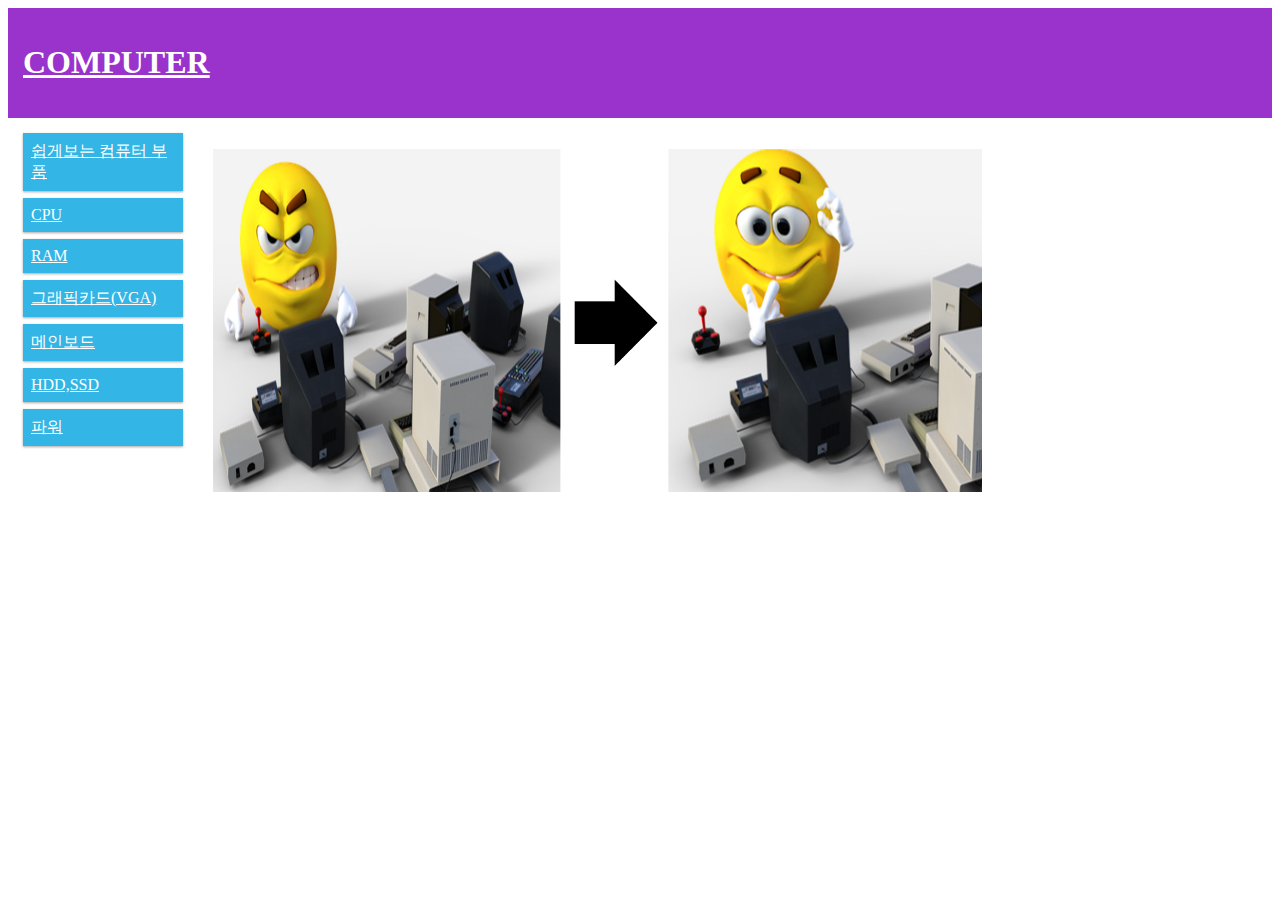
<file: index.html>
<!doctype html>
<html>
<head>
  <title>COMRMOT 컴알못</title>
  <meta charset="utf-8">
  <link rel="stylesheet" href="style2.css">
  <link rel="canonical" href="http://comrmot.ga/index.html">
  <meta name="description" content="컴퓨터 부품읽는법과 컴퓨터 견적에 도움을주는 컴알못 사이트">
  <meta property="og:type" content="website">
<meta property="og:title" content="COMRMOT 컴알못">
<meta property="og:description" content="컴퓨터 부품읽는법과 컴퓨터 견적에 도움을 주는 컴알못 사이트">
<meta property="og:image" content="">
<meta property="og:url" content="http://comrmot.ga/index.html">
</head>
<meta name="viewport" content="width=device-width, initial-scale=1.0">
<meta name="naver-site-verification" content="69302a51ba9815045cbf99171838968ee4dc063f" />

<body>
  <div class="header">
    <h1><a href="index.html" style="color : white">COMPUTER</a></h1>
  </div>
  <div class="grid">
<div class="col-1 menu">
  <ol>
    <li><a href="6.html"style="color : white">쉽게보는 컴퓨터 부품</a></li>
    <li><a href="1.html" style="color : white">CPU</a></li>
    <li><a href="2.html" style="color : white">RAM</a></li>
    <li><a href="3.html" style="color : white">그래픽카드(VGA)</a></li>
    <li><a href="4.html" style="color : white">메인보드</a></li>
    <li><a href="5.html" style="color : white">HDD,SSD</a></li>
    <li><a href="7.html" style="color : white">파워</a></li>
  </ol>
  <!-- Go to www.addthis.com/dashboard to customize your tools -->
<script type="text/javascript" src="//s7.addthis.com/js/300/addthis_widget.js#pubid=ra-5fb8adbba9711f26"></script>
<!-- Go to www.addthis.com/dashboard to customize your tools -->
<div class="addthis_inline_share_toolbox"></div>
<ins class="kakao_ad_area" style="display:none;"
data-ad-unit    = "DAN-PZUOIkAaVM2EsdCR"
data-ad-width   = "320"
data-ad-height  = "100"></ins>
<script type="text/javascript" src="//t1.daumcdn.net/kas/static/ba.min.js" async></script>

</div>
<div class="col-2">
  <p><img src="index1.png" width=90%></p>
</div>
</div>

</body>
</html>
</file>
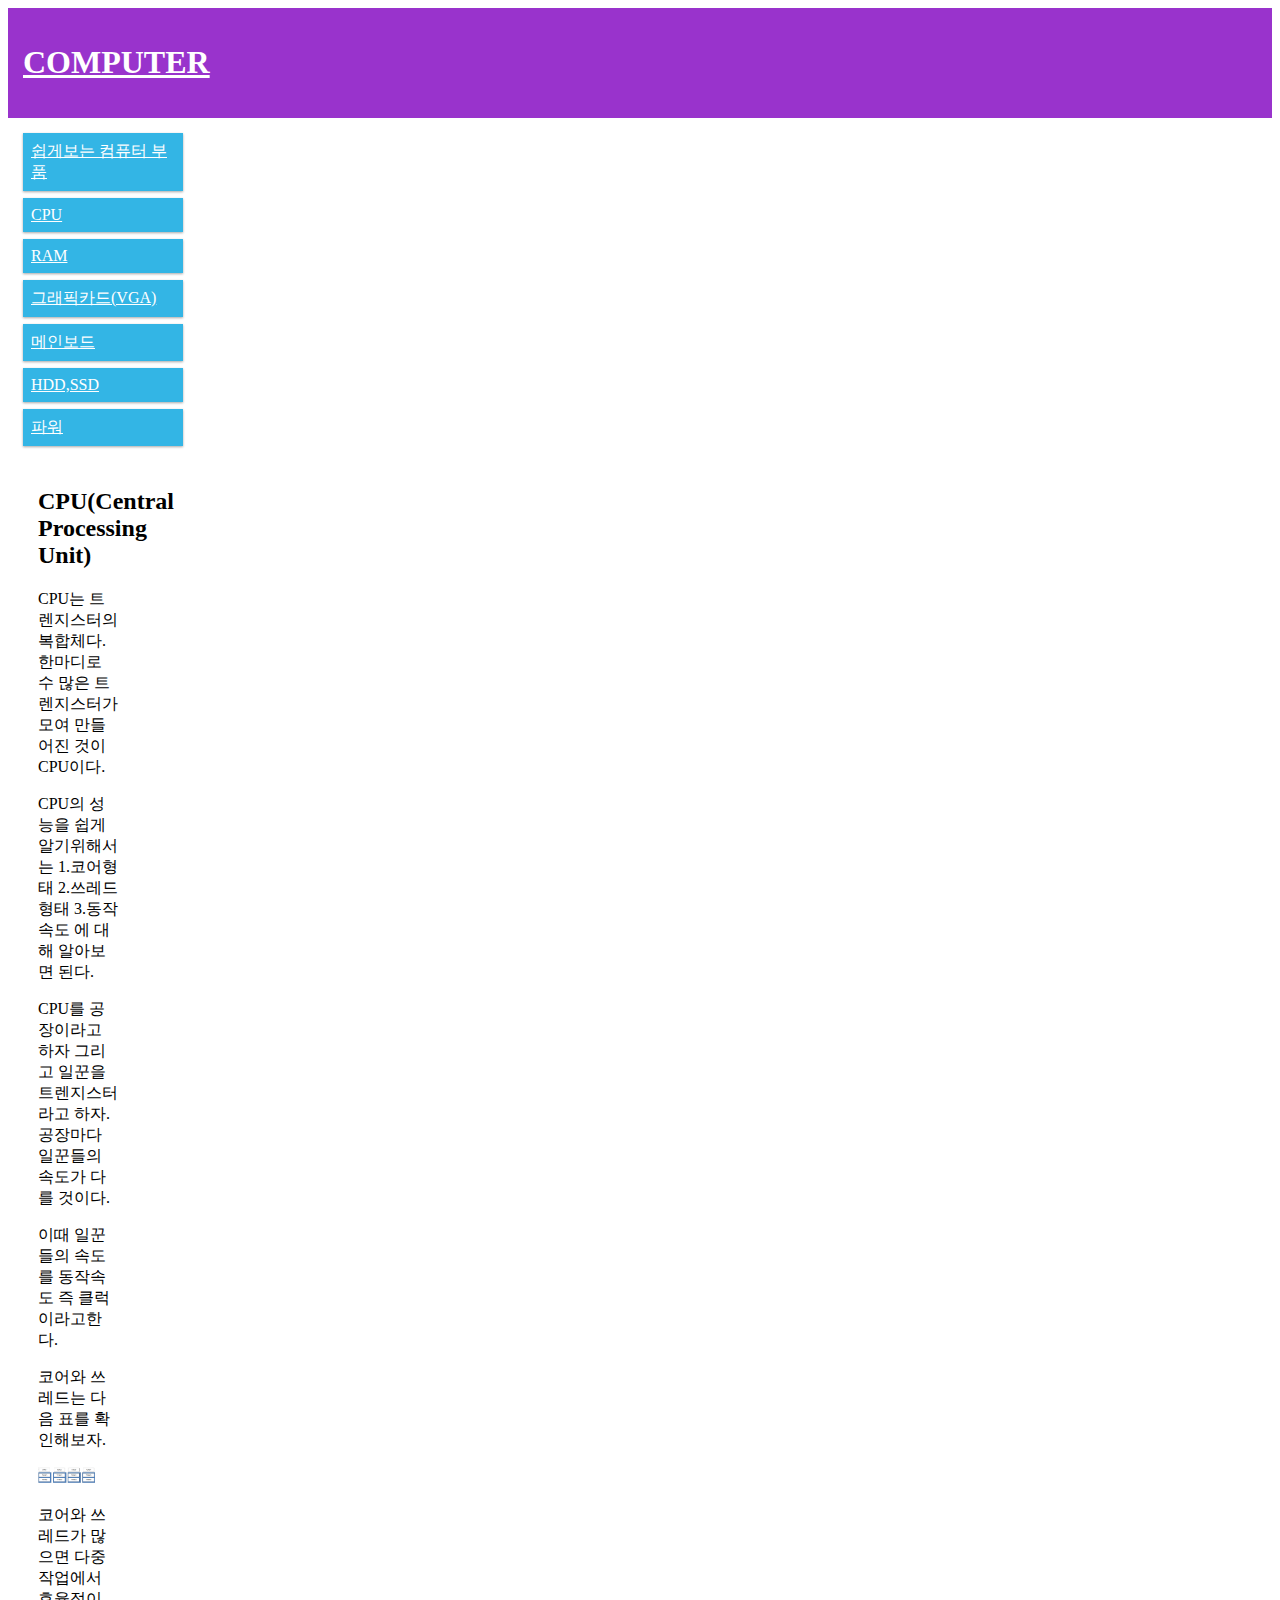
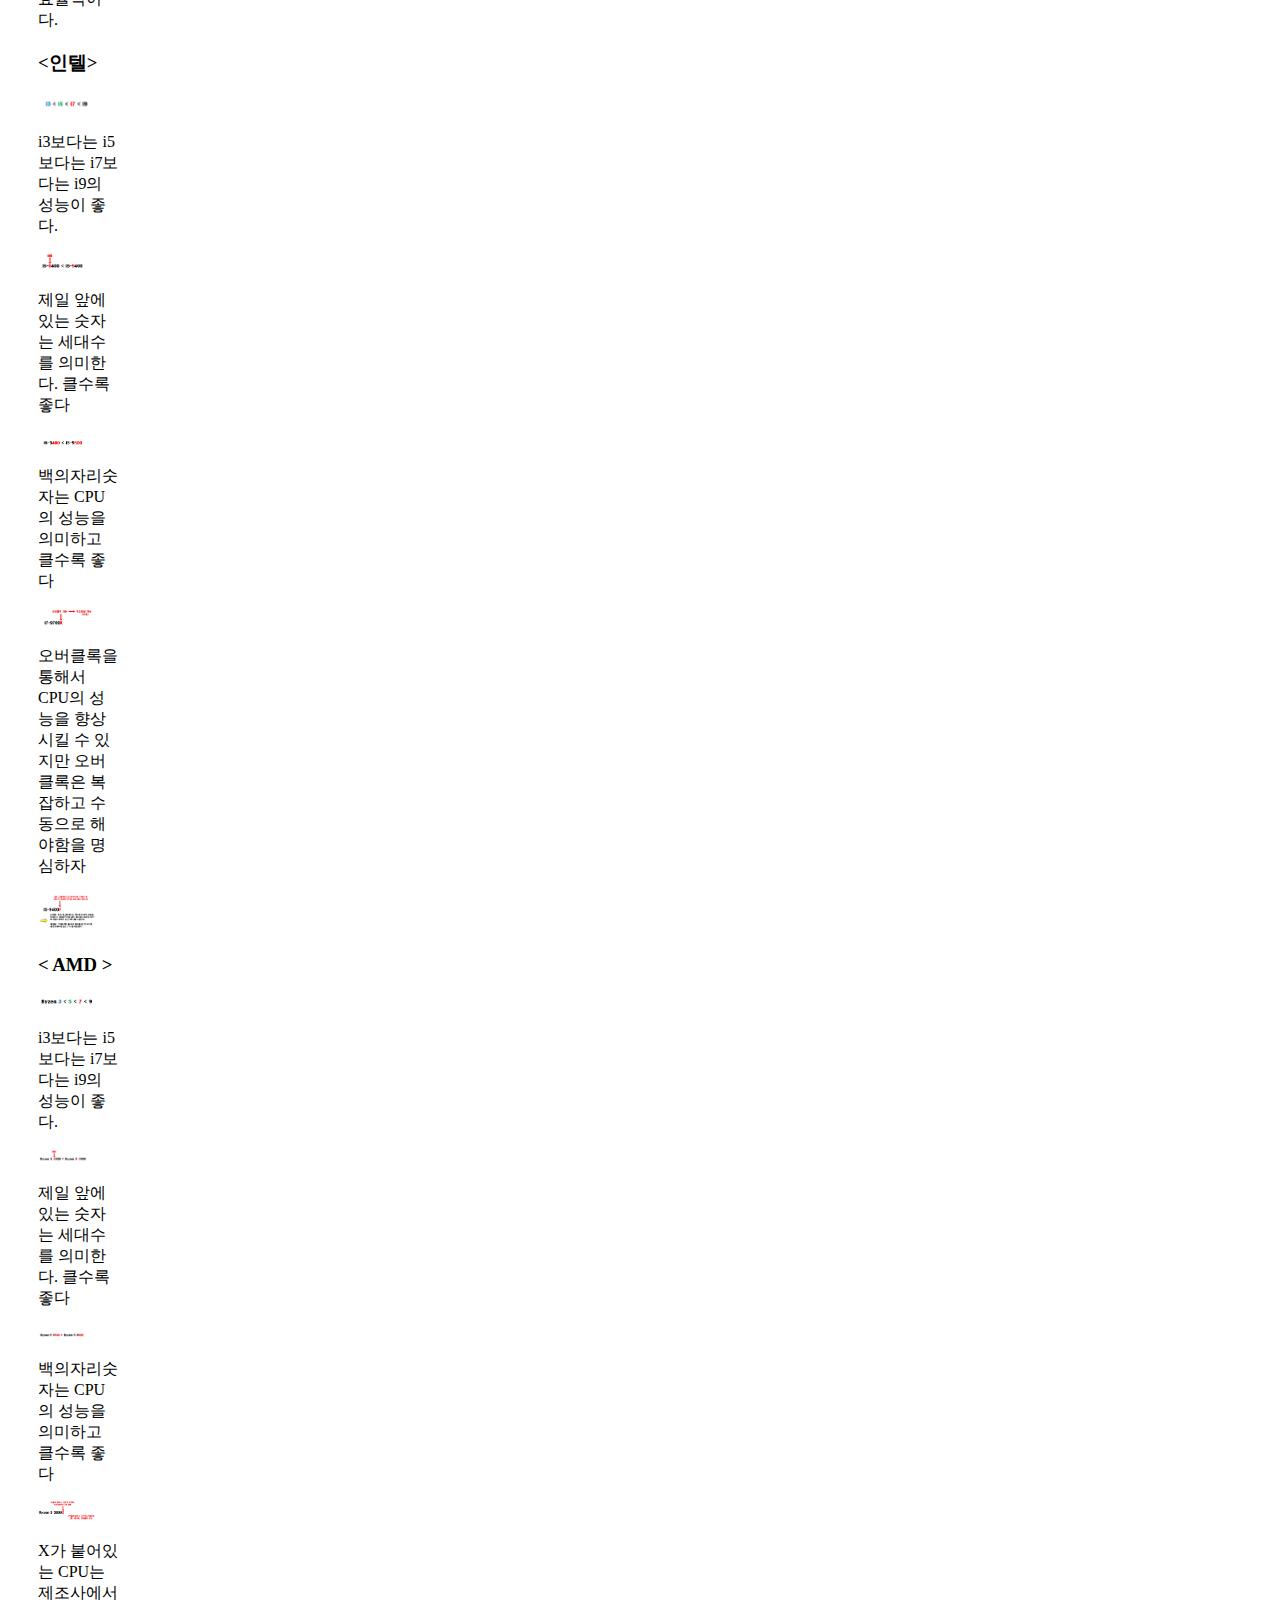
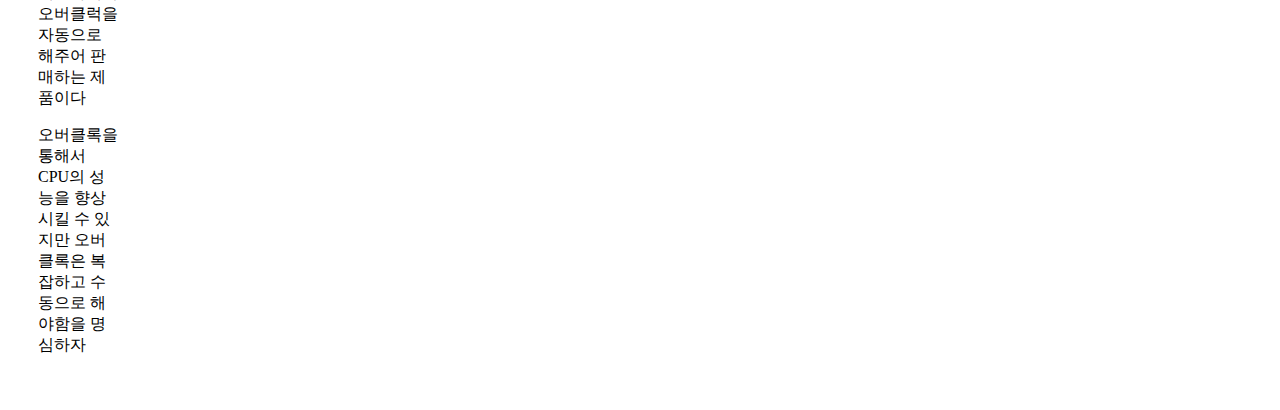
<file: 1.html>
<!doctype html>
<html>
<head>
<title>CPU</title>
<meta charset="utf-8">
<link rel="stylesheet" href="style2.css">
  <link rel="canonical" href="http://comrmot.ga/index.html">
    <meta name="description" content="컴퓨터 부품읽는법과 컴퓨터 견적에 도움을주는 컴알못 사이트">
</head>
<meta name="viewport" content="width=device-width, initial-scale=1.0">

<!-- Global site tag (gtag.js) - Google Analytics -->
<script async src="https://www.googletagmanager.com/gtag/js?id=G-1GKELMCJEB"></script>
<script>
  window.dataLayer = window.dataLayer || [];
  function gtag(){dataLayer.push(arguments);}
  gtag('js', new Date());

  gtag('config', 'G-1GKELMCJEB');
</script>


<body>
  <div class="header">
      <h1><a href="index.html" style="color : white">COMPUTER</a></h1>
  </div>

<div class="grid">
  <div class="col-1 menu">
    <ol>
      <li><a href="6.html"style="color : white">쉽게보는 컴퓨터 부품</a></li>
    <li><a href="1.html" style="color : white">CPU</a></li>
    <li><a href="2.html" style="color : white">RAM</a></li>
    <li><a href="3.html" style="color : white">그래픽카드(VGA)</a></li>
    <li><a href="4.html" style="color : white">메인보드</a></li>
    <li><a href="5.html" style="color : white">HDD,SSD</a></li>
    <li><a href="7.html" style="color : white">파워</a></li>
    </ol>
    <!-- Go to www.addthis.com/dashboard to customize your tools -->
  <script type="text/javascript" src="//s7.addthis.com/js/300/addthis_widget.js#pubid=ra-5fb8adbba9711f26"></script>
  <!-- Go to www.addthis.com/dashboard to customize your tools -->
  <div class="addthis_inline_share_toolbox">
  </div>

  <div class="col-2">
    <h2>CPU(Central Processing Unit)</a></h2>

    <p>CPU는 트렌지스터의 복합체다. 한마디로 수 많은 트렌지스터가 모여 만들어진 것이 CPU이다.</p>
    <p>CPU의 성능을 쉽게 알기위해서는 1.코어형태 2.쓰레드형태 3.동작속도 에 대해 알아보면 된다.</p>
    <p>CPU를 공장이라고 하자 그리고 일꾼을 트렌지스터라고 하자. 공장마다 일꾼들의 속도가 다를 것이다. </p>
    <p>이때 일꾼들의 속도를 동작속도 즉 클럭이라고한다.</p>
    <p>코어와 쓰레드는 다음 표를 확인해보자.</p>
    <p><img src="core.png" width="70%"></p>
    <p>코어와 쓰레드가 많으면 다중작업에서 효율적이다.</p>
    <h3><인텔></h3>

    <p><img src="CPU1.png" width=70%></p>
    <p>i3보다는 i5보다는 i7보다는 i9의 성능이 좋다.</p>
    <p><img src="CPU2.png" width=60%></p>
    <p>제일 앞에 있는 숫자는 세대수를 의미한다. 클수록 좋다</p>
    <P><img src="CPU5.png" width=60%></p>
    <p>백의자리숫자는 CPU의 성능을 의미하고 클수록 좋다</p>
    <p><img src="CPU3.png" width=70%></p>
    <p>오버클록을 통해서 CPU의 성능을 향상시킬 수 있지만 오버클록은 복잡하고 수동으로 해야함을 명심하자</p>
    <p><img src="CPU4.png" width=70%></p>

    <h3>< AMD ></h3>
    <p><img src="Ryzen1.png" width=70%></p>
    <p>i3보다는 i5보다는 i7보다는 i9의 성능이 좋다.</p>
    <p><img src="Ryzen2.png" width=60%></p>
    <p>제일 앞에 있는 숫자는 세대수를 의미한다. 클수록 좋다</p>
    <P><img src="Ryzen3.png" width=60%></p>
    <p>백의자리숫자는 CPU의 성능을 의미하고 클수록 좋다</p>
    <p><img src="Ryzen 4.png" width=70%></p>
    <p>X가 붙어있는 CPU는 제조사에서 오버클럭을 자동으로 해주어 판매하는 제품이다</P>
    <p>오버클록을 통해서 CPU의 성능을 향상시킬 수 있지만 오버클록은 복잡하고 수동으로 해야함을 명심하자</p>
    </div>

                <ins class="kakao_ad_area" style="display:none;"
     data-ad-unit    = "DAN-PZUOIkAaVM2EsdCR"
     data-ad-width   = "320"
     data-ad-height  = "100"></ins>
    <script type="text/javascript" src="//t1.daumcdn.net/kas/static/ba.min.js" async></script>


  </div>
</div>

</body>
</html>
</file>
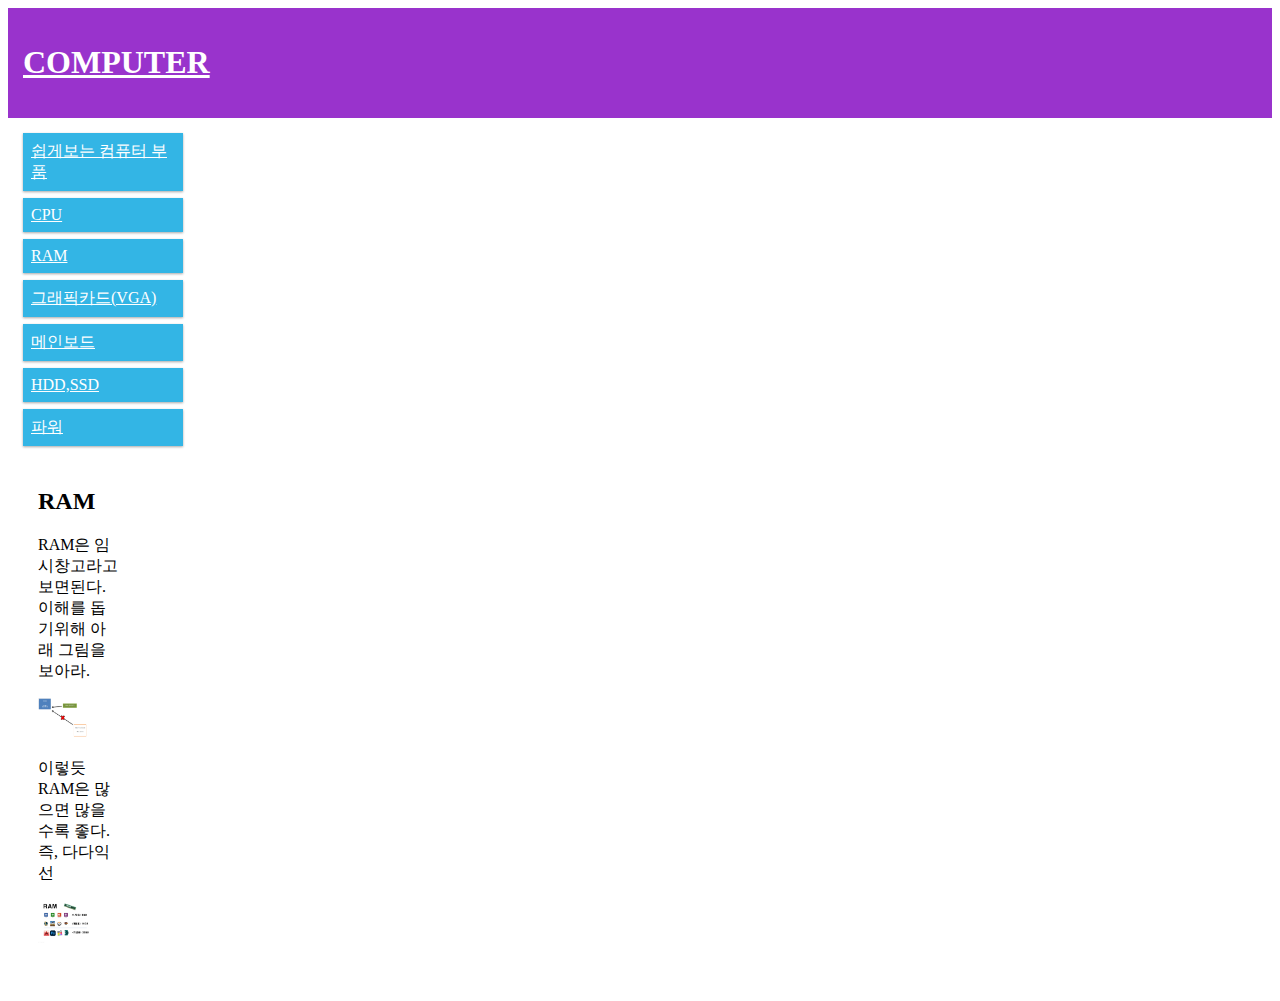
<file: 2.html>
<!doctype html>
<html>
<head>
<title>RAM</title>
<meta charset="utf-8">
<link rel="stylesheet" href="style2.css">
  <link rel="canonical" href="http://comrmot.ga/index.html">
    <meta name="description" content="컴퓨터 부품읽는법과 컴퓨터 견적에 도움을주는 컴알못 사이트">

</head>
<meta name="viewport" content="width=device-width, initial-scale=1.0">
<!-- Global site tag (gtag.js) - Google Analytics -->
<script async src="https://www.googletagmanager.com/gtag/js?id=G-PMH586PNGX"></script>
<script>
  window.dataLayer = window.dataLayer || [];
  function gtag(){dataLayer.push(arguments);}
  gtag('js', new Date());

  gtag('config', 'G-PMH586PNGX');
</script>

<body>

    <div class="header">
      <h1><a href="index.html" style="color : white">COMPUTER</a></h1>
    </div>
    <div id="v">
      <div class="grid">
        <div class="col-1 menu">
          <ol>
            <li><a href="6.html"style="color : white">쉽게보는 컴퓨터 부품</a></li>
            <li><a href="1.html" style="color : white">CPU</a></li>
            <li><a href="2.html" style="color : white">RAM</a></li>
            <li><a href="3.html" style="color : white">그래픽카드(VGA)</a></li>
            <li><a href="4.html" style="color : white">메인보드</a></li>
            <li><a href="5.html" style="color : white">HDD,SSD</a></li>
            <li><a href="7.html" style="color : white">파워</a></li>
          </ol>
          <!-- Go to www.addthis.com/dashboard to customize your tools -->
        <script type="text/javascript" src="//s7.addthis.com/js/300/addthis_widget.js#pubid=ra-5fb8adbba9711f26"></script>
        <!-- Go to www.addthis.com/dashboard to customize your tools -->
        <div class="addthis_inline_share_toolbox">
        </div>
        <div class="col-2">
          <h2>RAM</h2>
          <p>RAM은 임시창고라고 보면된다. 이해를 돕기위해 아래 그림을 보아라.</p>
          <p><img src="RAM.png" width="60%"></p>
          <p>이렇듯 RAM은 많으면 많을 수록 좋다. 즉, 다다익선</p>
          <p><img src="RAM9.png" width=70%></p>
              </div>
          <ins class="kakao_ad_area" style="display:none;"
data-ad-unit    = "DAN-PZUOIkAaVM2EsdCR"
data-ad-width   = "320"
data-ad-height  = "100"></ins>
<script type="text/javascript" src="//t1.daumcdn.net/kas/static/ba.min.js" async></script>




            </div>
          </div>
        </div>
</body>
</html>
</file>
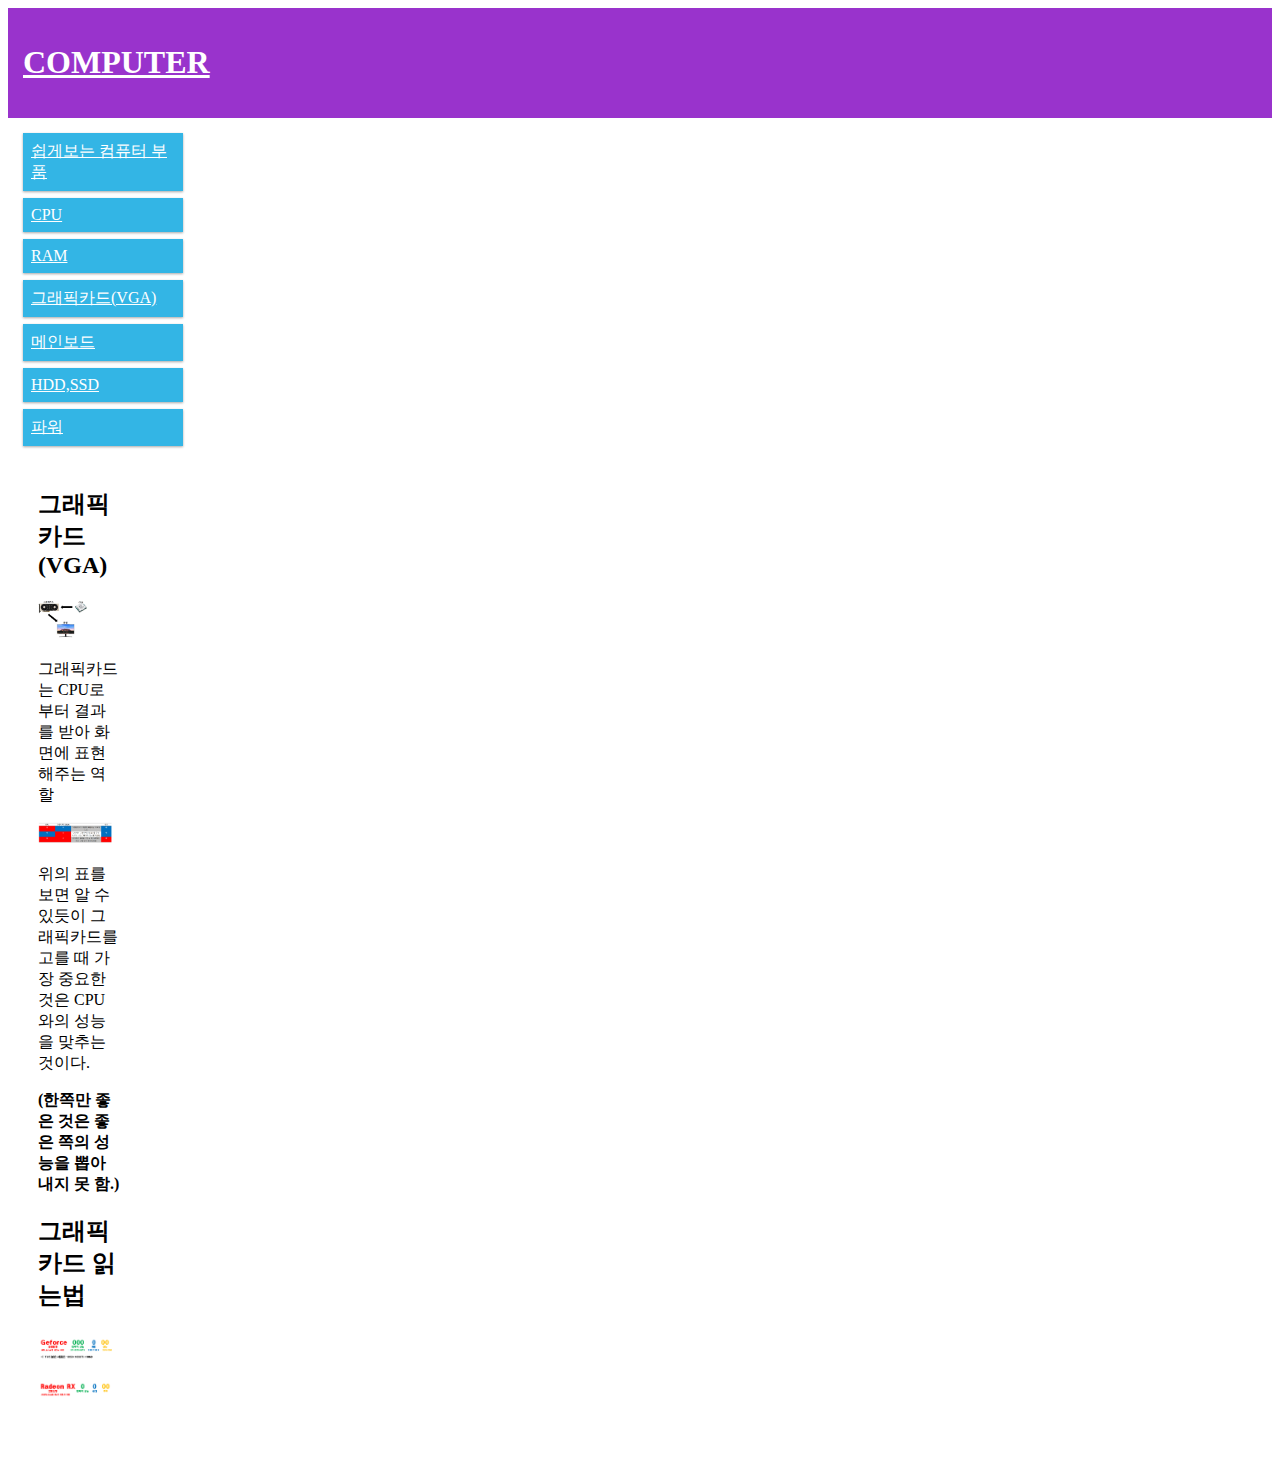
<file: 3.html>
<!doctype html>
<html>
<head>
<title>그래픽카드(VGA)</title>
<meta charset="utf-8">
<link rel="stylesheet" href="style2.css">
  <link rel="canonical" href="http://comrmot.ga/index.html">
    <meta name="description" content="컴퓨터 부품읽는법과 컴퓨터 견적에 도움을주는 컴알못 사이트">
</head>
<meta name="viewport" content="width=device-width, initial-scale=1.0">
<!-- Global site tag (gtag.js) - Google Analytics -->
<script async src="https://www.googletagmanager.com/gtag/js?id=G-JH90X6N8HH"></script>
<script>
  window.dataLayer = window.dataLayer || [];
  function gtag(){dataLayer.push(arguments);}
  gtag('js', new Date());

  gtag('config', 'G-JH90X6N8HH');
</script>


<body>
  <div class="header">
    <h1><a href="index.html" style="color : white">COMPUTER</a></h1>
  </div>
  <div class="grid">
    <div class="col-1 menu">
  <ol>
    <li><a href="6.html"style="color : white">쉽게보는 컴퓨터 부품</a></li>
    <li><a href="1.html" style="color : white">CPU</a></li>
    <li><a href="2.html" style="color : white">RAM</a></li>
    <li><a href="3.html" style="color : white">그래픽카드(VGA)</a></li>
    <li><a href="4.html" style="color : white">메인보드</a></li>
    <li><a href="5.html" style="color : white">HDD,SSD</a></li>
    <li><a href="7.html" style="color : white">파워</a></li>
    </ol>
    <!-- Go to www.addthis.com/dashboard to customize your tools -->
<script type="text/javascript" src="//s7.addthis.com/js/300/addthis_widget.js#pubid=ra-5fb8adbba9711f26"></script>
<!-- Go to www.addthis.com/dashboard to customize your tools -->
<div class="addthis_inline_share_toolbox">
  </div>
<div class="col-2">
<h2>그래픽카드(VGA)</h2>
<p><img src="VGA.png" width="60%"></p>
<p>그래픽카드는 CPU로부터 결과를 받아 화면에 표현해주는 역할</P>
  <P><img src="VGA1.png" width="90%"></P>
  <P>위의 표를 보면 알 수 있듯이 그래픽카드를 고를 때 가장 중요한 것은 CPU와의 성능을 맞추는 것이다.</P>
  <P><strong>(한쪽만 좋은 것은 좋은 쪽의 성능을 뽑아내지 못 함.)</strong>
  <P><h2><strong>그래픽카드 읽는법</strong></h2></P>
  <P><img src="VGA3.png" width="90%"></P>
  <P><img src="VGA4.png" width="90%"></P>

    </div>  <ins class="kakao_ad_area" style="display:none;"
data-ad-unit    = "DAN-PZUOIkAaVM2EsdCR"
data-ad-width   = "320"
data-ad-height  = "100"></ins>
<script type="text/javascript" src="//t1.daumcdn.net/kas/static/ba.min.js" async></script>


</div>
</div>
</body>
</html>
</file>
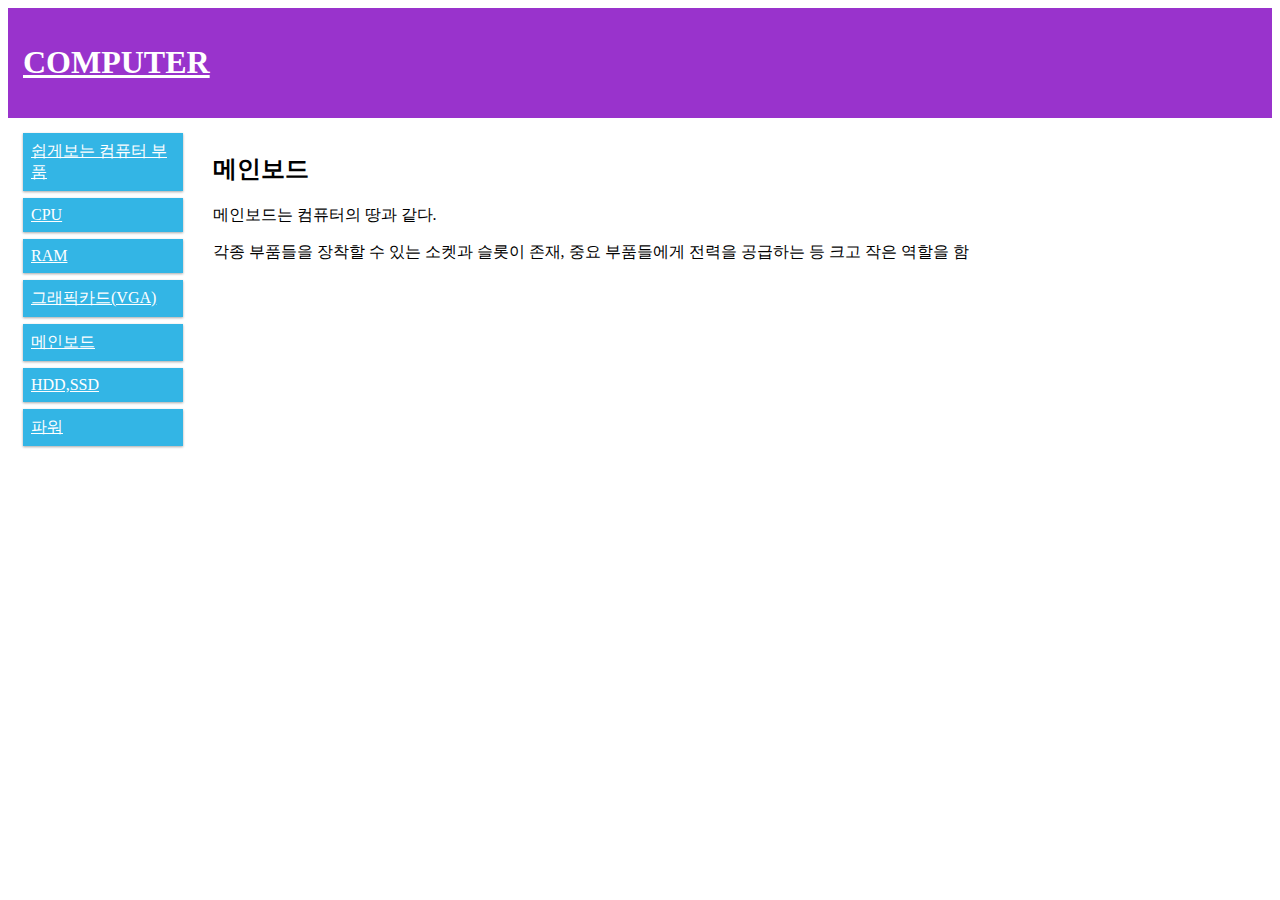
<file: 4.html>
<!doctype html>
<html>
<head>
<title>메인보드</title>
<meta charset="utf-8">
<link rel="stylesheet" href="style2.css">
  <link rel="canonical" href="http://comrmot.ga/index.html">
    <meta name="description" content="컴퓨터 부품읽는법과 컴퓨터 견적에 도움을주는 컴알못 사이트">
</head>
<meta name="viewport" content="width=device-width, initial-scale=1.0">

<body>
  <div class="header">
    <h1><a href="index.html" style="color : white">COMPUTER</a></h1>
  </div>
<div class="grid">
  <div class="col-1 menu">
  <ol>
    <li><a href="6.html"style="color : white">쉽게보는 컴퓨터 부품</a></li>
    <li><a href="1.html"style="color : white">CPU</a></li>
    <li><a href="2.html"style="color : white">RAM</a></li>
    <li><a href="3.html"style="color : white">그래픽카드(VGA)</a></li>
    <li><a href="4.html"style="color : white">메인보드</a></li>
    <li><a href="5.html"style="color : white">HDD,SSD</a></li>
    <li><a href="7.html"style="color : white">파워</a></li>
    <!-- Go to www.addthis.com/dashboard to customize your tools -->
  <script type="text/javascript" src="//s7.addthis.com/js/300/addthis_widget.js#pubid=ra-5fb8adbba9711f26"></script>
  <!-- Go to www.addthis.com/dashboard to customize your tools -->
  <div class="addthis_inline_share_toolbox">
  </ol>
</div>
<div class="col-2">
<h2>메인보드</h2>
<p>메인보드는 컴퓨터의 땅과 같다.</p>
<p>각종 부품들을 장착할 수 있는 소켓과 슬롯이 존재, 중요 부품들에게 전력을 공급하는 등 크고 작은 역할을 함</p>
</div>
<ins class="kakao_ad_area" style="display:none;"
data-ad-unit    = "DAN-PZUOIkAaVM2EsdCR"
data-ad-width   = "320"
data-ad-height  = "100"></ins>
<script type="text/javascript" src="//t1.daumcdn.net/kas/static/ba.min.js" async></script>


</div>
</div>

</body>
</html>
</file>
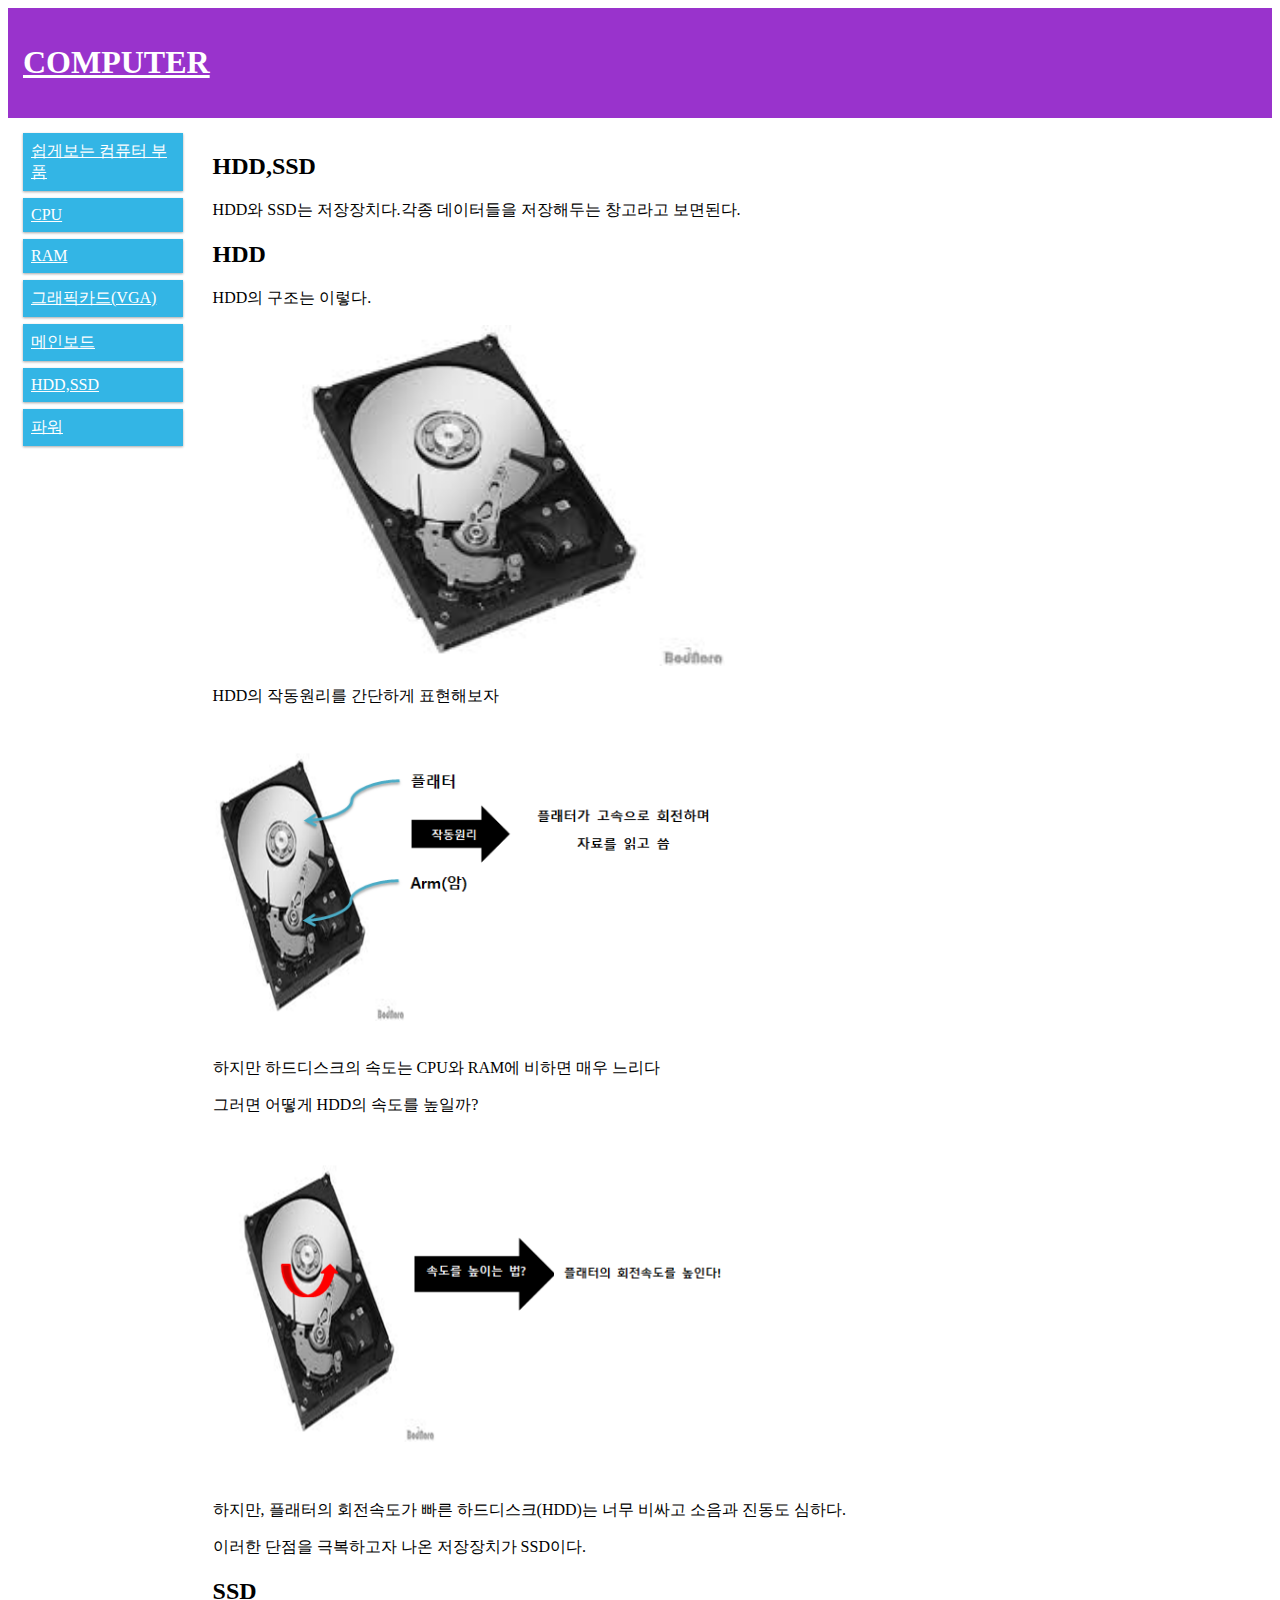
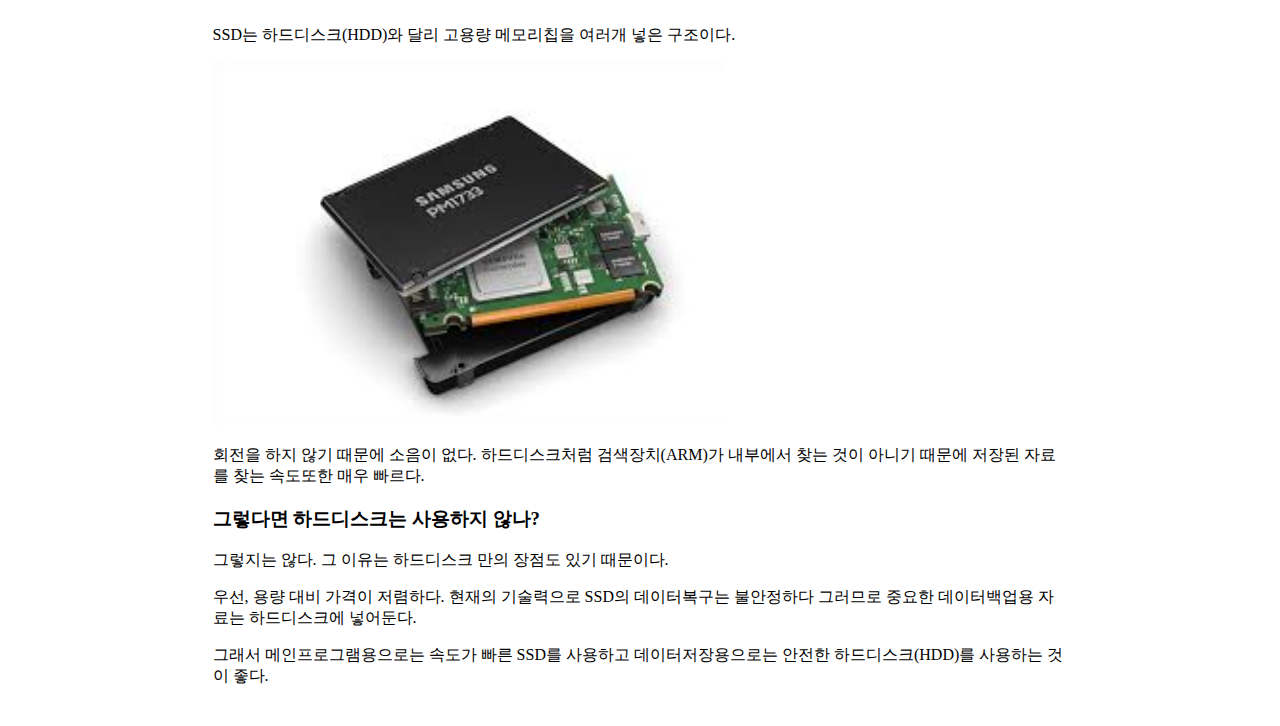
<file: 5.html>
<!doctype html>
<html>
<head>
<title>HDD,SSD</title>
<meta charset="utf-8">
<link rel="stylesheet" href="style2.css">
  <link rel="canonical" href="http://comrmot.ga/index.html">
    <meta name="description" content="컴퓨터 부품읽는법과 컴퓨터 견적에 도움을주는 컴알못 사이트">
</head>
<meta name="viewport" content="width=device-width, initial-scale=1.0">

<body>
  <div class="header">
    <h1><a href="index.html" style="color : white">COMPUTER</a></h1>
  </div>
  <div class="grid">
  <div class="col-1 menu">
  <ol>
    <li><a href="6.html"style="color : white">쉽게보는 컴퓨터 부품</a></li>
    <li><a href="1.html" style="color : white">CPU</a></li>
    <li><a href="2.html" style="color : white">RAM</a></li>
    <li><a href="3.html" style="color : white">그래픽카드(VGA)</a></li>
    <li><a href="4.html" style="color : white">메인보드</a></li>
    <li><a href="5.html" style="color : white">HDD,SSD</a></li>
    <li><a href="7.html" style="color : white">파워</a></li>
    <!-- Go to www.addthis.com/dashboard to customize your tools -->
  <script type="text/javascript" src="//s7.addthis.com/js/300/addthis_widget.js#pubid=ra-5fb8adbba9711f26"></script>
  <!-- Go to www.addthis.com/dashboard to customize your tools -->
  <div class="addthis_inline_share_toolbox">
  </ol>
</div>
<div class="col-2">
<h2>HDD,SSD</h2>
<p>HDD와 SSD는 저장장치다.각종 데이터들을 저장해두는 창고라고 보면된다.</P>
<h2>HDD</h2>
  <P>HDD의 구조는 이렇다.</P>
  <P><img src="HDD.jpg" width="60%"></P>
  <P>HDD의 작동원리를 간단하게 표현해보자</P>
  <P><img src="HDD1.png" width="60%"></P>
  <P>하지만 하드디스크의 속도는 CPU와 RAM에 비하면 매우 느리다</P>
  <P>그러면 어떻게 HDD의 속도를 높일까?</P>
  <P><img src="HDD2.png" width="60%"></P>
  <P>하지만, 플래터의 회전속도가 빠른 하드디스크(HDD)는 너무 비싸고 소음과 진동도 심하다.</P>
  <P>이러한 단점을 극복하고자 나온 저장장치가 SSD이다.</P>
<h2>SSD</h2>
  <P>SSD는 하드디스크(HDD)와 달리 고용량 메모리칩을 여러개 넣은 구조이다.</P>
  <P><img src="SSD.jpg" width="60%"></P>
  <P>회전을 하지 않기 때문에 소음이 없다. 하드디스크처럼 검색장치(ARM)가 내부에서 찾는 것이 아니기 때문에 저장된 자료를 찾는 속도또한 매우 빠르다.</P>
<p></p>
<h3>그렇다면 하드디스크는 사용하지 않나?</h3>
  <p>그렇지는 않다. 그 이유는 하드디스크 만의 장점도 있기 때문이다.</p>
  <P>우선, 용량 대비 가격이 저렴하다. 현재의 기술력으로 SSD의 데이터복구는 불안정하다 그러므로 중요한 데이터백업용 자료는 하드디스크에 넣어둔다.</P>
  <P>그래서 메인프로그램용으로는 속도가 빠른 SSD를 사용하고 데이터저장용으로는 안전한 하드디스크(HDD)를 사용하는 것이 좋다.</P>
  </div>
<ins class="kakao_ad_area" style="display:none;"
data-ad-unit    = "DAN-PZUOIkAaVM2EsdCR"
data-ad-width   = "320"
data-ad-height  = "100"></ins>
<script type="text/javascript" src="//t1.daumcdn.net/kas/static/ba.min.js" async></script>


</div>
</div>


</body>
</html>
</file>
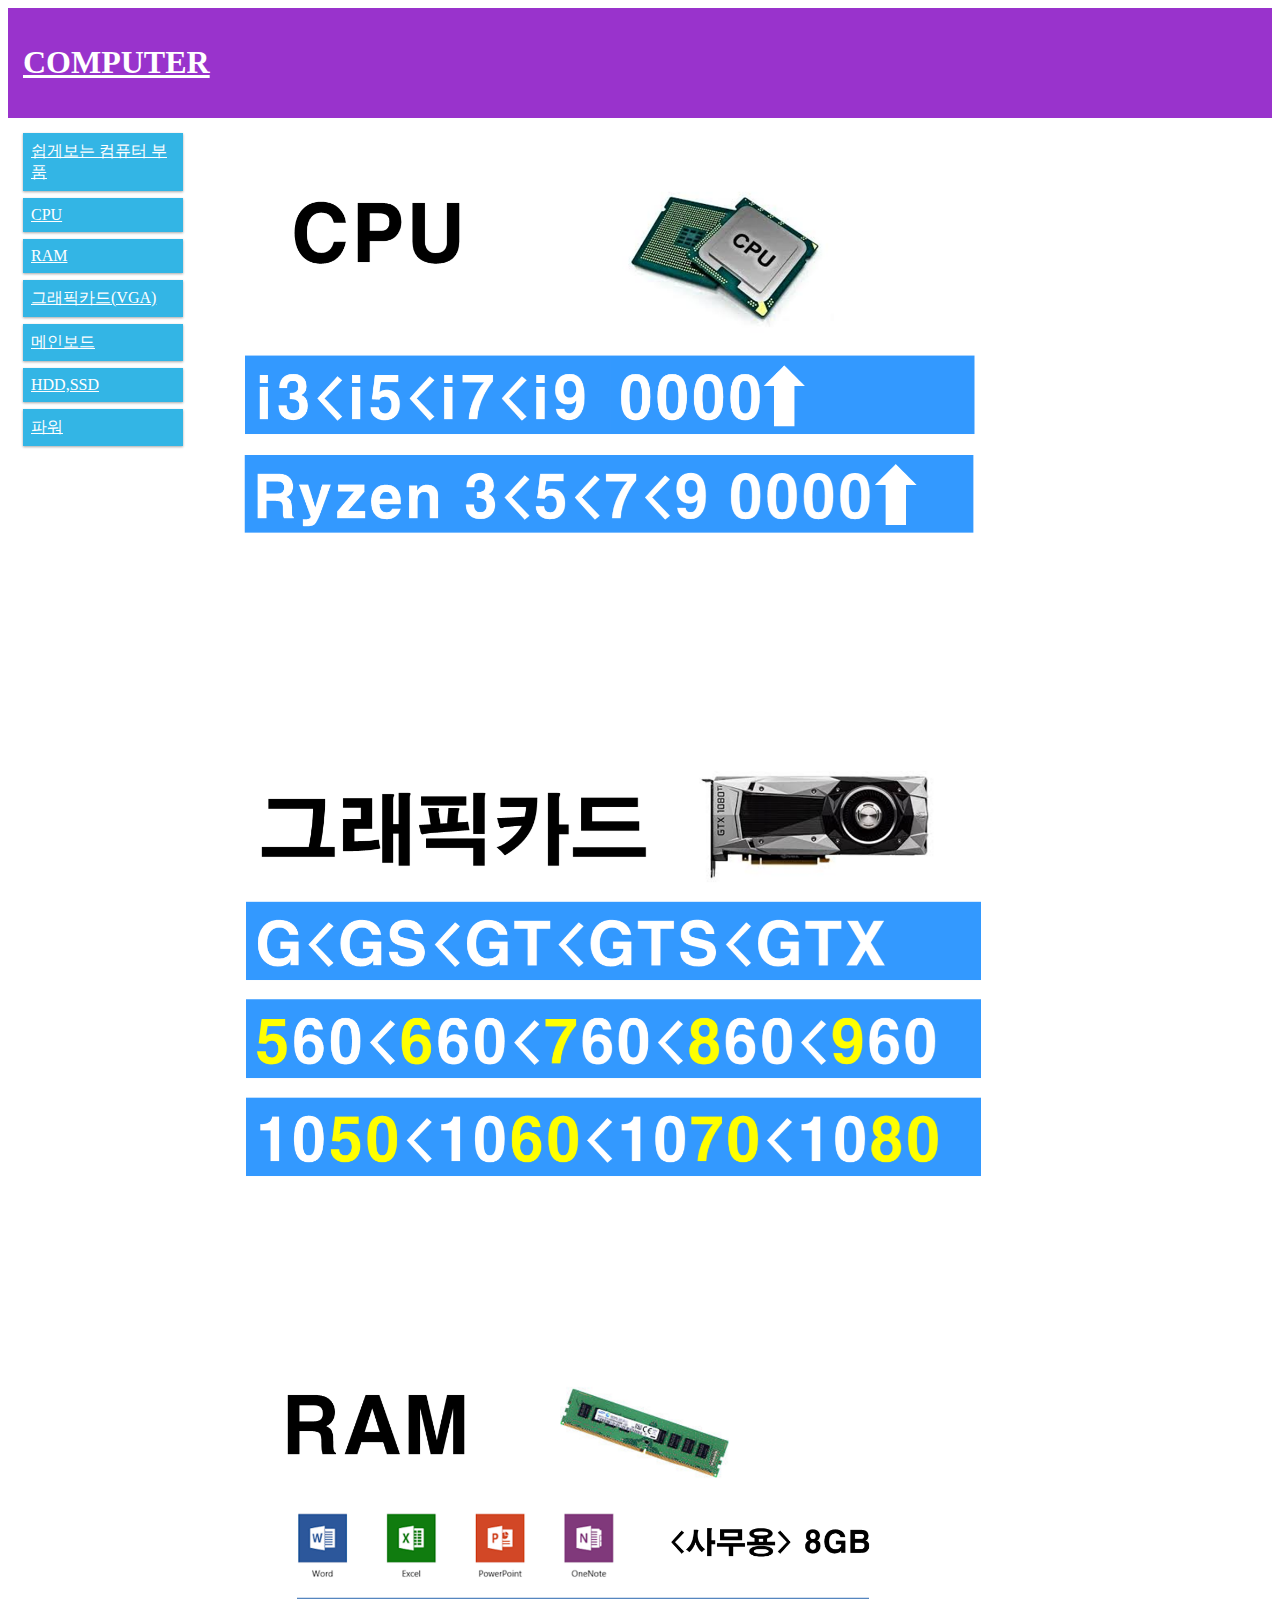
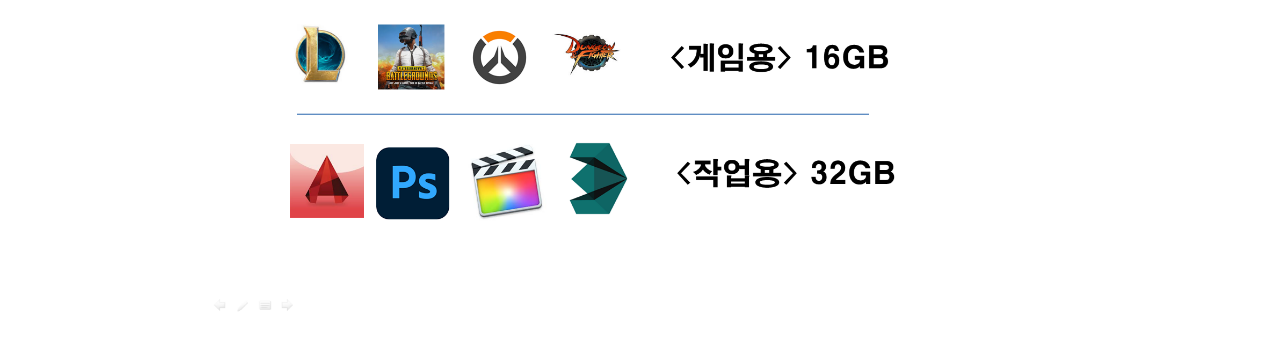
<file: 6.html>
<!doctype html>
<html>
<head>
<title>메인보드</title>
<meta charset="utf-8">
<link rel="stylesheet" href="style2.css">
  <link rel="canonical" href="http://comrmot.ga/index.html">
    <meta name="description" content="컴퓨터 부품읽는법과 컴퓨터 견적에 도움을주는 컴알못 사이트">
</head>
<meta name="viewport" content="width=device-width, initial-scale=1.0">

<body>
  <div class="header">
    <h1><a href="index.html" style="color : white">COMPUTER</a></h1>
  </div>
<div class="grid">
  <div class="col-1 menu">
  <ol>
    <li><a href="6.html"style="color : white">쉽게보는 컴퓨터 부품</a></li>
    <li><a href="1.html"style="color : white">CPU</a></li>
    <li><a href="2.html"style="color : white">RAM</a></li>
    <li><a href="3.html"style="color : white">그래픽카드(VGA)</a></li>
    <li><a href="4.html"style="color : white">메인보드</a></li>
    <li><a href="5.html"style="color : white">HDD,SSD</a></li>
    <li><a href="7.html"style="color : white">파워</a></li>
    <!-- Go to www.addthis.com/dashboard to customize your tools -->
    <script type="text/javascript" src="//s7.addthis.com/js/300/addthis_widget.js#pubid=ra-5fb8adbba9711f26"></script>
    <!-- Go to www.addthis.com/dashboard to customize your tools -->
    <div class="addthis_inline_share_toolbox"></div>
  </ol>
</div>
<div class="col-2">
<p><img src="CPU9.png" width=90%></p>
<p><img src="VGA9.png" width=90%></p>
<p><img src="RAM9.png" width=90%></p>



</div>
</div>

</body>
</html>
</file>
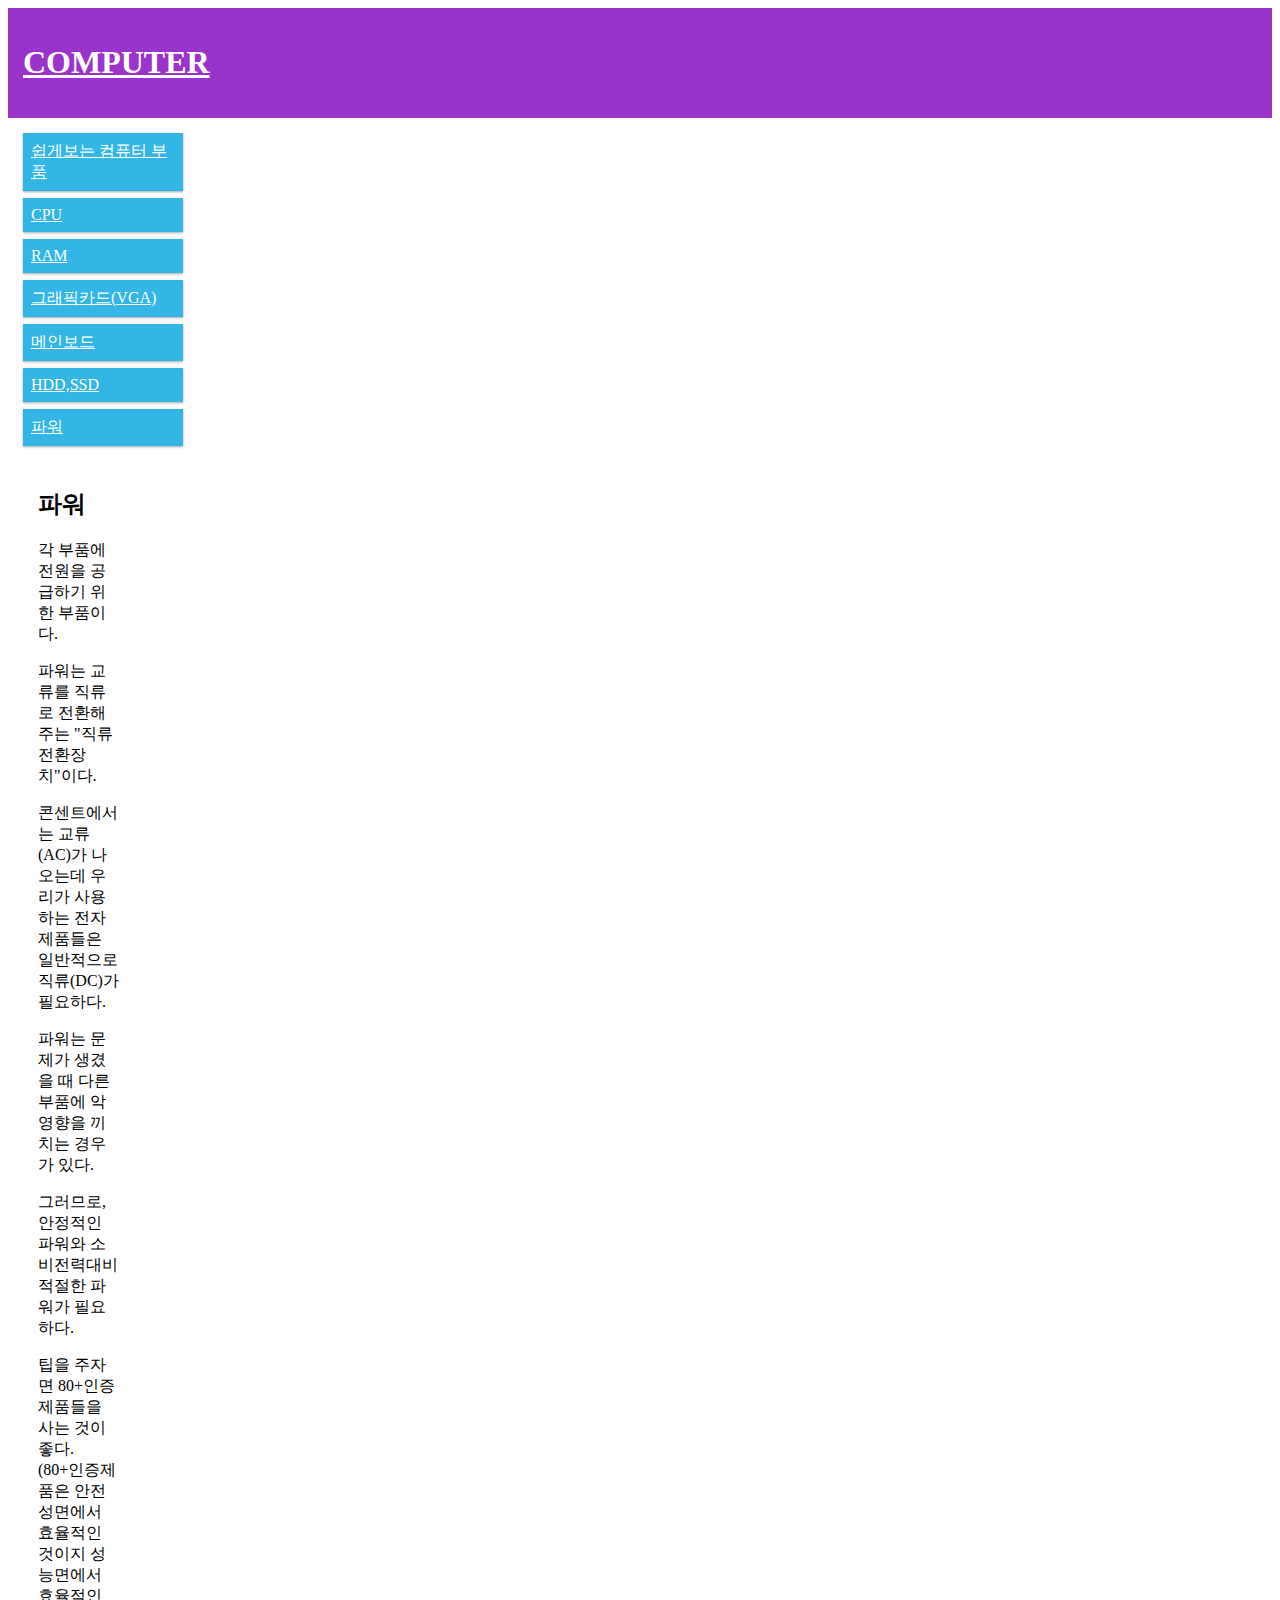
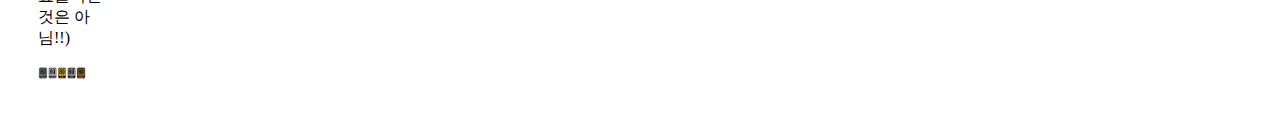
<file: 7.html>
<!doctype html>
<html>
<head>
<title>파워</title>
<meta charset="utf-8">
<link rel="stylesheet" href="style2.css">
  <link rel="canonical" href="http://comrmot.ga/index.html">
    <meta name="description" content="컴퓨터 부품읽는법과 컴퓨터 견적에 도움을주는 컴알못 사이트">
</head>
<meta name="viewport" content="width=device-width, initial-scale=1.0">
<body>
  <div class="header">
    <h1><a href="index.html" style="color : white">COMPUTER</a></h1>
  </div><div class="grid">
  <div class="col-1 menu">
  <ol>
    <li><a href="6.html"style="color : white">쉽게보는 컴퓨터 부품</a></li>
    <li><a href="1.html" style="color : white">CPU</a></li>
    <li><a href="2.html" style="color : white">RAM</a></li>
    <li><a href="3.html" style="color : white">그래픽카드(VGA)</a></li>
    <li><a href="4.html" style="color : white">메인보드</a></li>
    <li><a href="5.html" style="color : white">HDD,SSD</a></li>
    <li><a href="7.html" style="color : white">파워</a></li>
  </ol>
  <!-- Go to www.addthis.com/dashboard to customize your tools -->
<script type="text/javascript" src="//s7.addthis.com/js/300/addthis_widget.js#pubid=ra-5fb8adbba9711f26"></script>
<!-- Go to www.addthis.com/dashboard to customize your tools -->
<div class="addthis_inline_share_toolbox">
</div>
<div class="col-2">
<h2>파워</h2>
<p>각 부품에 전원을 공급하기 위한 부품이다.</p>
<p>파워는 교류를 직류로 전환해주는 "직류전환장치"이다.</p>
<p>콘센트에서는 교류(AC)가 나오는데 우리가 사용하는 전자제품들은 일반적으로 직류(DC)가 필요하다.</p>
<p>파워는 문제가 생겼을 때 다른 부품에 악영향을 끼치는 경우가 있다.</p>
<p>그러므로, 안정적인 파워와 소비전력대비 적절한 파워가 필요하다.</p>
<p>팁을 주자면 80+인증 제품들을 사는 것이 좋다.(80+인증제품은 안전성면에서 효율적인 것이지 성능면에서 효율적인 것은 아님!!)</p>
<p><img src="power.png" width="60%"></p>
</div>

<ins class="kakao_ad_area" style="display:none;"
data-ad-unit    = "DAN-PZUOIkAaVM2EsdCR"
data-ad-width   = "320"
data-ad-height  = "100"></ins>
<script type="text/javascript" src="//t1.daumcdn.net/kas/static/ba.min.js" async></script>


</div>
</div>

</body>
</html>
</file>
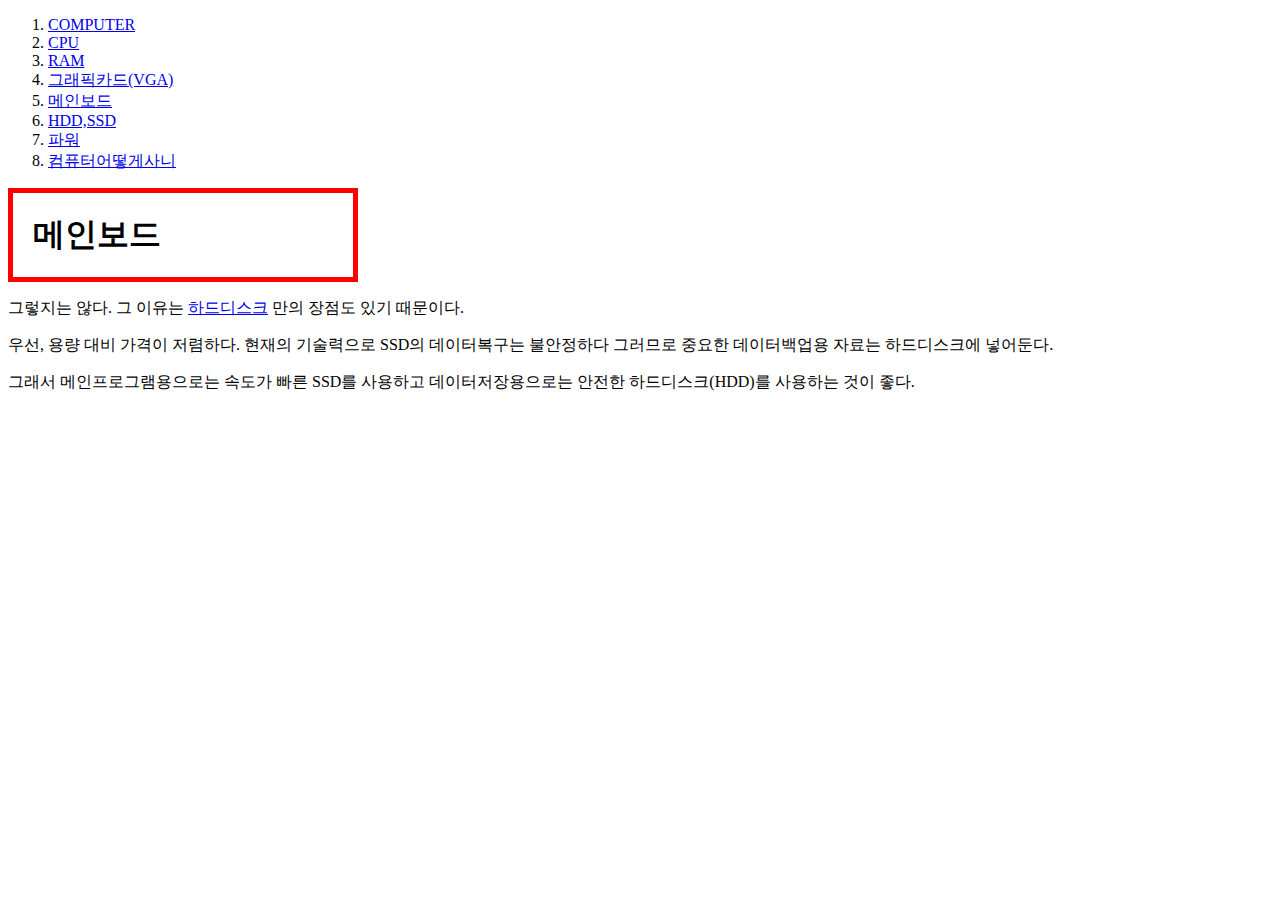
<file: 8.html>
<!doctype html>
<html>
<head>
<title>메인보드</title>
<meta charset="utf-8">
<style>
/*
block level elment
*/
h1{
  border:5px solid red;
  padding:20px;
  margin:0px;
  width:300px;
}
/*
inline element
*/

</style>
</head>

<body>
<div id="grid">
  <ol>
    <li><a href="index.html">COMPUTER</a></li>
    <li><a href="1.html">CPU</a></li>
    <li><a href="2.html">RAM</a></li>
    <li><a href="3.html">그래픽카드(VGA)</a></li>
    <li><a href="4.html">메인보드</a></li>
    <li><a href="5.html">HDD,SSD</a></li>
    <li><a href="7.html">파워</a></li>
    <li><a href="8.html">컴퓨터어떻게사니</a></li>

  </ol>
<div>
  <h1>메인보드</h1>
  
  <p>그렇지는 않다. 그 이유는 <a href="https://www.w3schools.com/cssref/pr_text_text-align.ASP">하드디스크</a> 만의 장점도 있기 때문이다.</p>
  <P>우선, 용량 대비 가격이 저렴하다. 현재의 기술력으로 SSD의 데이터복구는 불안정하다 그러므로 중요한 데이터백업용 자료는 하드디스크에 넣어둔다.</P>
  <P>그래서 메인프로그램용으로는 속도가 빠른 SSD를 사용하고 데이터저장용으로는 안전한 하드디스크(HDD)를 사용하는 것이 좋다.</P>
  </div>
</div>

</body>
</html>
</file>
<file: style2.css>
*{
  box-sizing: border-box;
}
.grid::after {
  content: "";
  clear: both;
  display: block;
}
[class*="col-"] {
  float:left;
  padding: 15px;
}
html {
  font-family: "Malgun Gothic", serif;

}
body {
  color : black;

}
.header {
  background-color: #9933cc;
  color: white;
  padding: 15px;
}
.menu ol {
  list-style-type: none;
  margin: 0;
  padding: 0;
  color: white;
}


.menu li {
  padding: 8px;
  margin-bottom: 7px;
  background-color: #33b5e5;
  color:white;
  box-shadow: 0 1px 3px rgba(0,0,0,0.12), 0 1px 2px rgba(0,0,0,0.24);
}
.menu li:hover {
  background-color: #0099cc;
}
/* For mobile phones: */
[class*="col-"] {width: 100%;}

@media (min-width: 768px) {
  /* For desktop: */
  .col-1 {width:15%;}
  .col-2 {width:70%;}
}
</file>
